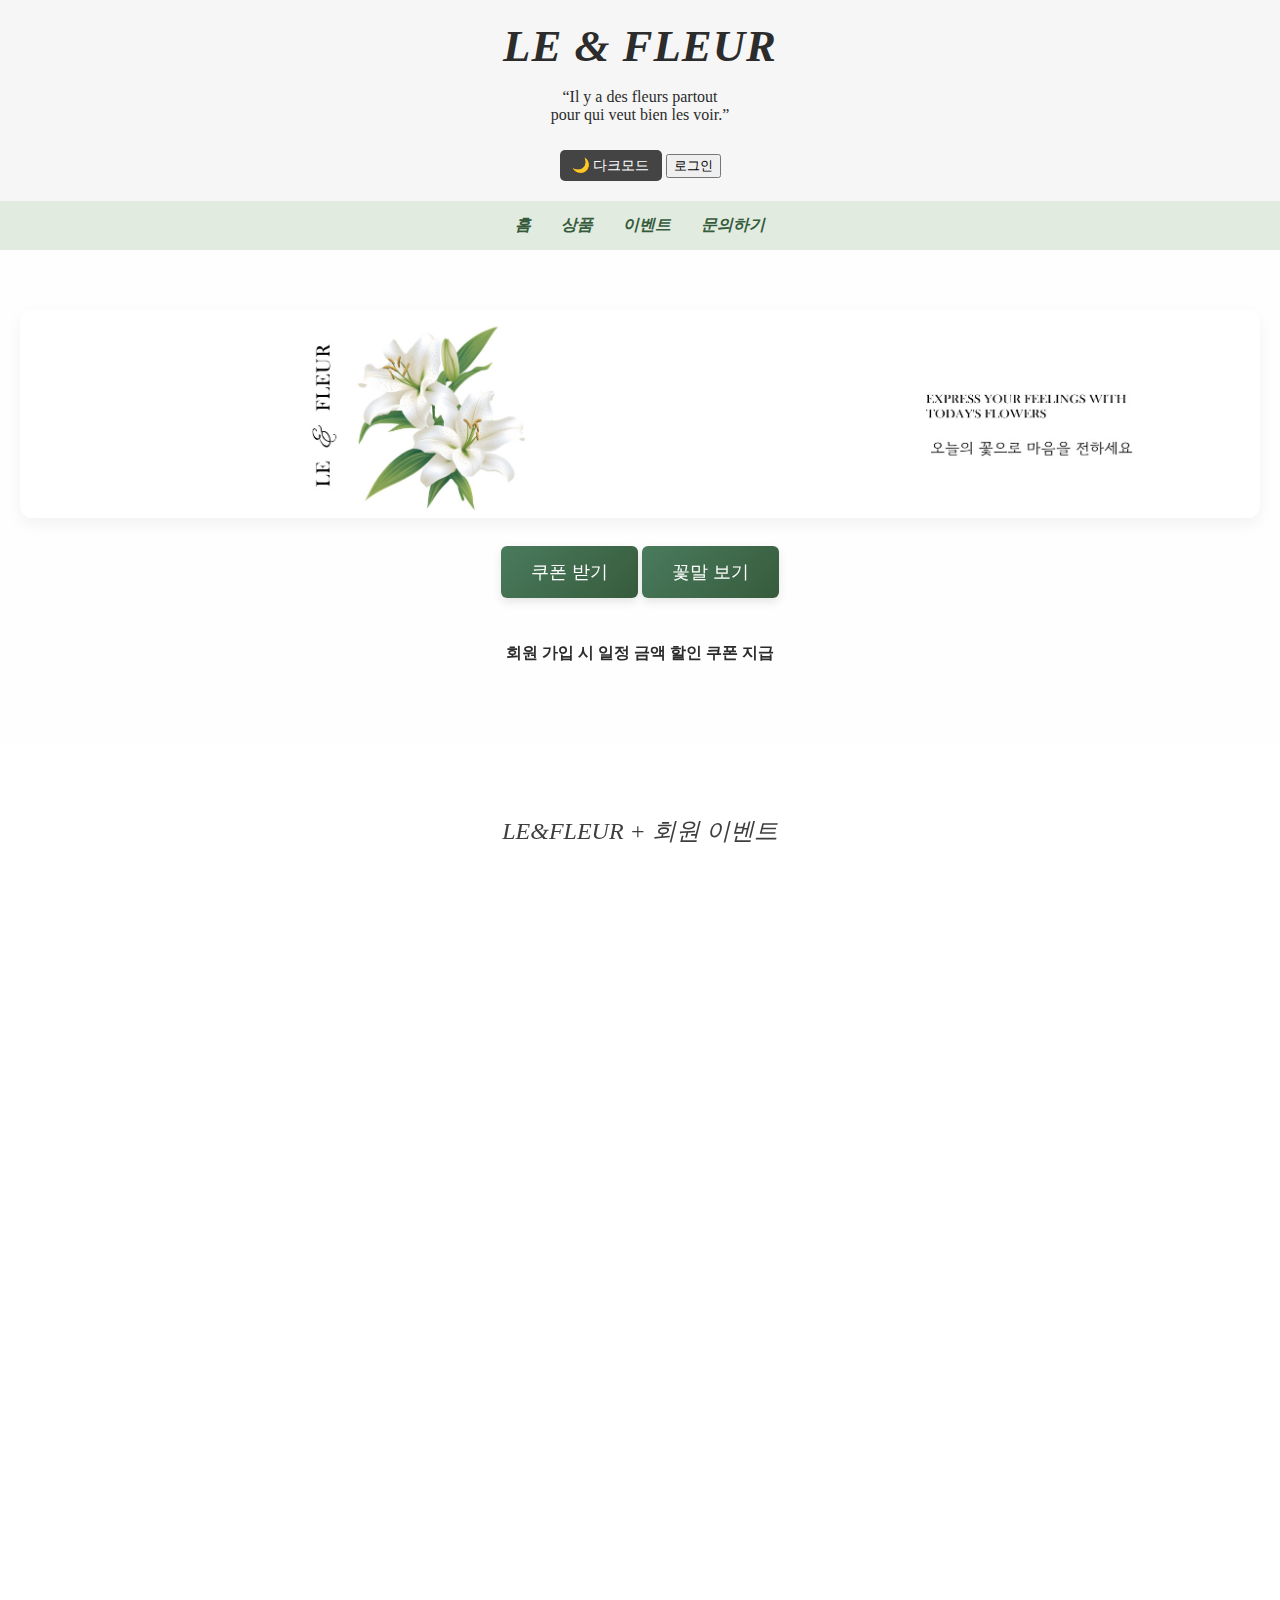
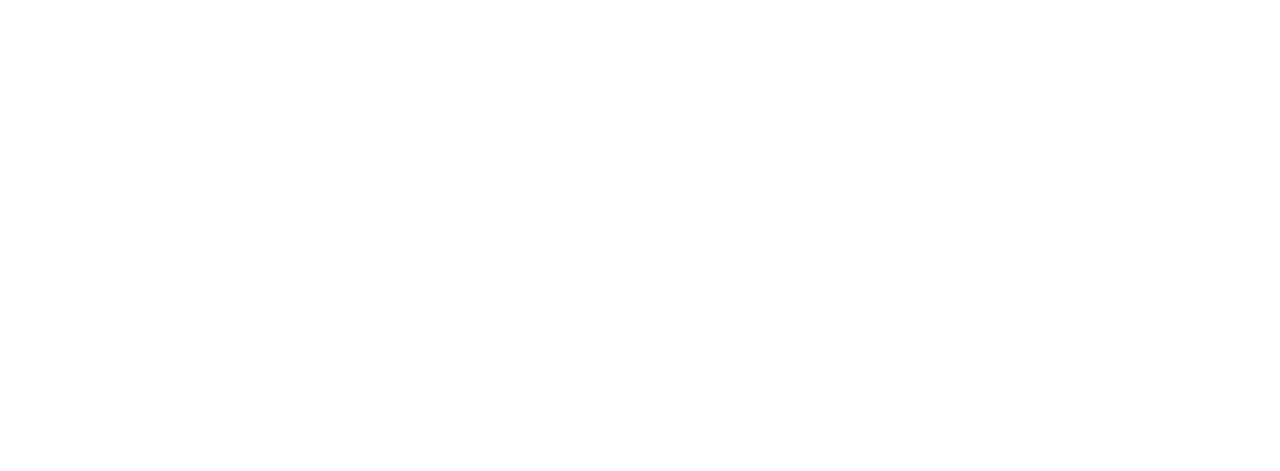
<file: index.html>
<!DOCTYPE html>
<html lang="ko">
<head>
  <meta charset="UTF-8" />
  <meta name="viewport" content="width=device-width, initial-scale=1.0" />
  <title>LE & FLEUR</title>
  <link rel="stylesheet" href="hg.css" />
</head>
<body>

  <canvas id="flowerCanvas"></canvas>

  <header>
    <h1>LE & FLEUR</h1>
    <p>“Il y a des fleurs partout<br>pour qui veut bien les voir.”</p>
    <button id="darkModeToggle">🌙 다크모드</button>
    <button onclick="openLogin()">로그인</button>  
  </header>

  <nav>
    <a href="#">홈</a>
    <a href="index2.html">상품</a>
    <a href="#">이벤트</a>
    <a href="#">문의하기</a>
  </nav>

  <section class="hero">
    <img src="main.jpg" alt="꽃집 메인 배너 이미지" />
    <button onclick="showCoupon()">쿠폰 받기</button>
    <button onclick="showRandomFlower()">꽃말 보기</button>
    <h4>회원 가입 시 일정 금액 할인 쿠폰 지급</h4>
  </section>

  <section class="section" id="eventSection">
    <h2>LE&FLEUR + 회원 이벤트</h2>
    <div class="event-text fade-in">
      <p>지금 회원가입하면 쿠폰도 드려요!</p>
      <button class="signup-button" onclick="openSignup()">회원가입 이벤트 참여</button>
    </div>
  </section>

  <div id="signupModal" class="modal">
    <div class="modal-content">
      <h3>회원가입</h3>
      <form id="signupForm">
        <input type="text" placeholder="이름" required>
        <input type="email" placeholder="이메일" required>
        <input type="password" placeholder="비밀번호" required>
        <input type="password" placeholder="비밀번호 확인" required>
        <button type="submit">가입하기</button>
        <button type="button" onclick="closeSignup()">닫기</button>
      </form>
    </div>
  </div>

  <section class="section fade-in">
    <h2>인기 상품</h2>
    <div class="products">
      <div class="product">
        <img src="rose.jpg" alt="Velours de Rose (벨벳처럼 부드러운 장미의 속삭임)" />
        <h3>Velours de Rose</h3>
        <p class="description">(벨벳처럼 부드러운 장미의 속삭임)</p>
        <p>₩35,000</p>
      </div>
      <div class="product">
        <img src="tulip.jpg" alt="Jardin de Rêve (꿈꾸는 정원, 그 속의 튤립들)" />
        <h3>Jardin de Rêve</h3>
        <p class="description">(꿈꾸는 정원, 그 속의 튤립들)</p>
        <p>₩28,000</p>
      </div>
      <div class="product">
        <img src="congratuation.jpg" alt="Fête Florale (축하의 감정을 꽃으로 전하다)" />
        <h3>Fête Florale</h3>
        <p class="description">(축하의 감정을 꽃으로 전하다)</p>
        <p>₩42,000</p>
      </div>
    </div>
  </section>

  <section class="section fade-in">
    <h2>특별 이벤트</h2>
    <img src="banner.jpg" alt="이벤트 이미지" class="event-banner" />
    <p class="event-text">6월 한 달간 구매 고객 전원에게 무료 배송 쿠폰 제공!</p>
  </section>

  <div id="loginModal" class="modal">
    <div class="modal-content">
      <h3>로그인</h3>
      <form id="loginForm">
        <input type="email" placeholder="이메일" required />
        <input type="password" placeholder="비밀번호" required />
        <button type="submit">로그인</button>
        <button type="button" onclick="closeLogin()">닫기</button>
      </form>
    </div>
  </div>

  <div id="couponModal" class="modal">
    <div class="modal-content">
      <h3>🎁 무료 배송 쿠폰!</h3>
      <p>지금 구매하시면 자동 적용됩니다.<br />감사합니다 :)</p>
      <button onclick="closeCoupon()">닫기</button>
    </div>
  </div>

  <div id="flowerModal" class="modal">
    <div class="modal-content">
      <h3>오늘의 꽃말</h3>
      <p id="flowerMessage"></p>
      <button onclick="closeFlower()">닫기</button>
    </div>
  </div>

  <script src="hg.js"></script>
</body>
</html>
</file>
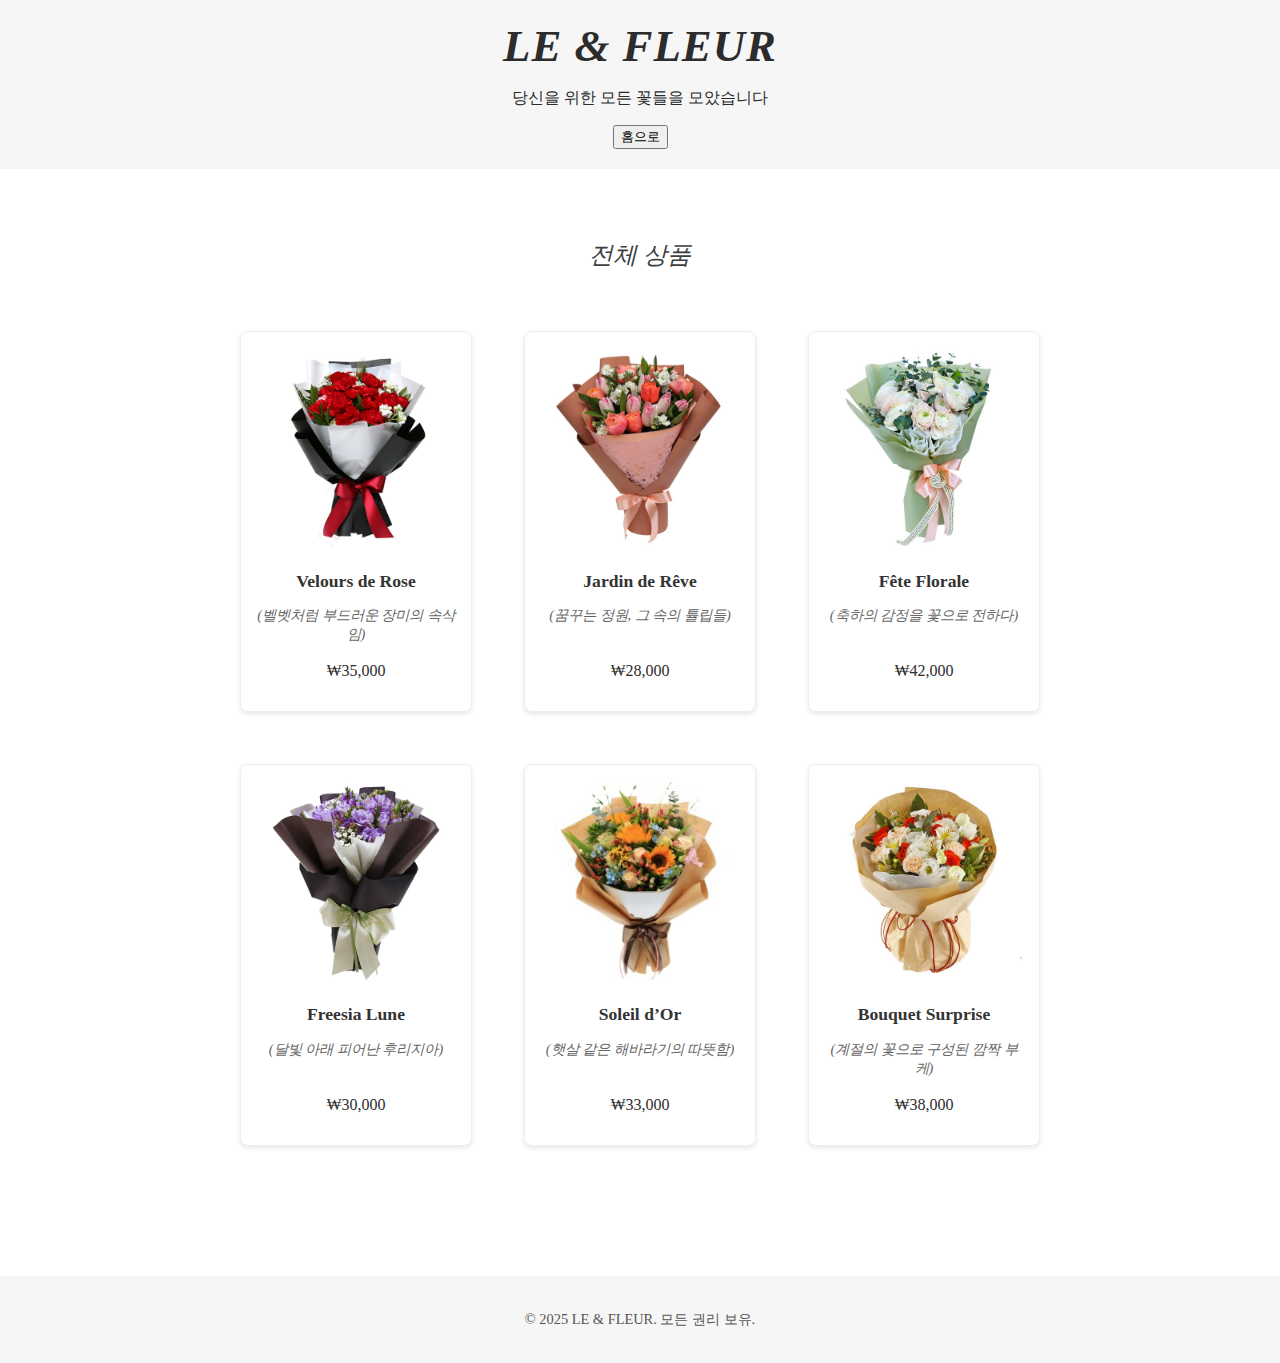
<file: index2.html>
<!DOCTYPE html>
<html lang="ko">
<head>
  <meta charset="UTF-8" />
  <meta name="viewport" content="width=device-width, initial-scale=1.0"/>
  <title>전체 상품 - LE & FLEUR</title>
  <link rel="stylesheet" href="hg.css"/>
</head>
<body>

  <header>
    <h1>LE & FLEUR</h1>
    <p>당신을 위한 모든 꽃들을 모았습니다</p>
    <a href="index.html" style="text-decoration:none;"><button>홈으로</button></a>
  </header>

  <section class="section fade-in">
    <h2>전체 상품</h2>
    <div class="products">
      <div class="product">
        <img src="rose.jpg" alt="Velours de Rose" />
        <h3>Velours de Rose</h3>
        <p class="description">(벨벳처럼 부드러운 장미의 속삭임)</p>
        <p>₩35,000</p>
      </div>
      <div class="product">
        <img src="tulip.jpg" alt="Jardin de Rêve" />
        <h3>Jardin de Rêve</h3>
        <p class="description">(꿈꾸는 정원, 그 속의 튤립들)</p>
        <p>₩28,000</p>
      </div>
      <div class="product">
        <img src="congratuation.jpg" alt="Fête Florale" />
        <h3>Fête Florale</h3>
        <p class="description">(축하의 감정을 꽃으로 전하다)</p>
        <p>₩42,000</p>
      </div>
      <div class="product">
        <img src="freesia.jpg" alt="Freesia Lune" />
        <h3>Freesia Lune</h3>
        <p class="description">(달빛 아래 피어난 후리지아)</p>
        <p>₩30,000</p>
      </div>
      <div class="product">
        <img src="sunflower.jpg" alt="Soleil d’Or" />
        <h3>Soleil d’Or</h3>
        <p class="description">(햇살 같은 해바라기의 따뜻함)</p>
        <p>₩33,000</p>
      </div>
      <div class="product">
        <img src="mixbouquet.jpg" alt="Bouquet Surprise" />
        <h3>Bouquet Surprise</h3>
        <p class="description">(계절의 꽃으로 구성된 깜짝 부케)</p>
        <p>₩38,000</p>
      </div>
    </div>
  </section>

  <footer>
    <p>© 2025 LE & FLEUR. 모든 권리 보유.</p>
  </footer>

  <script src="hg.js"></script>
</body>
</html>
</file>
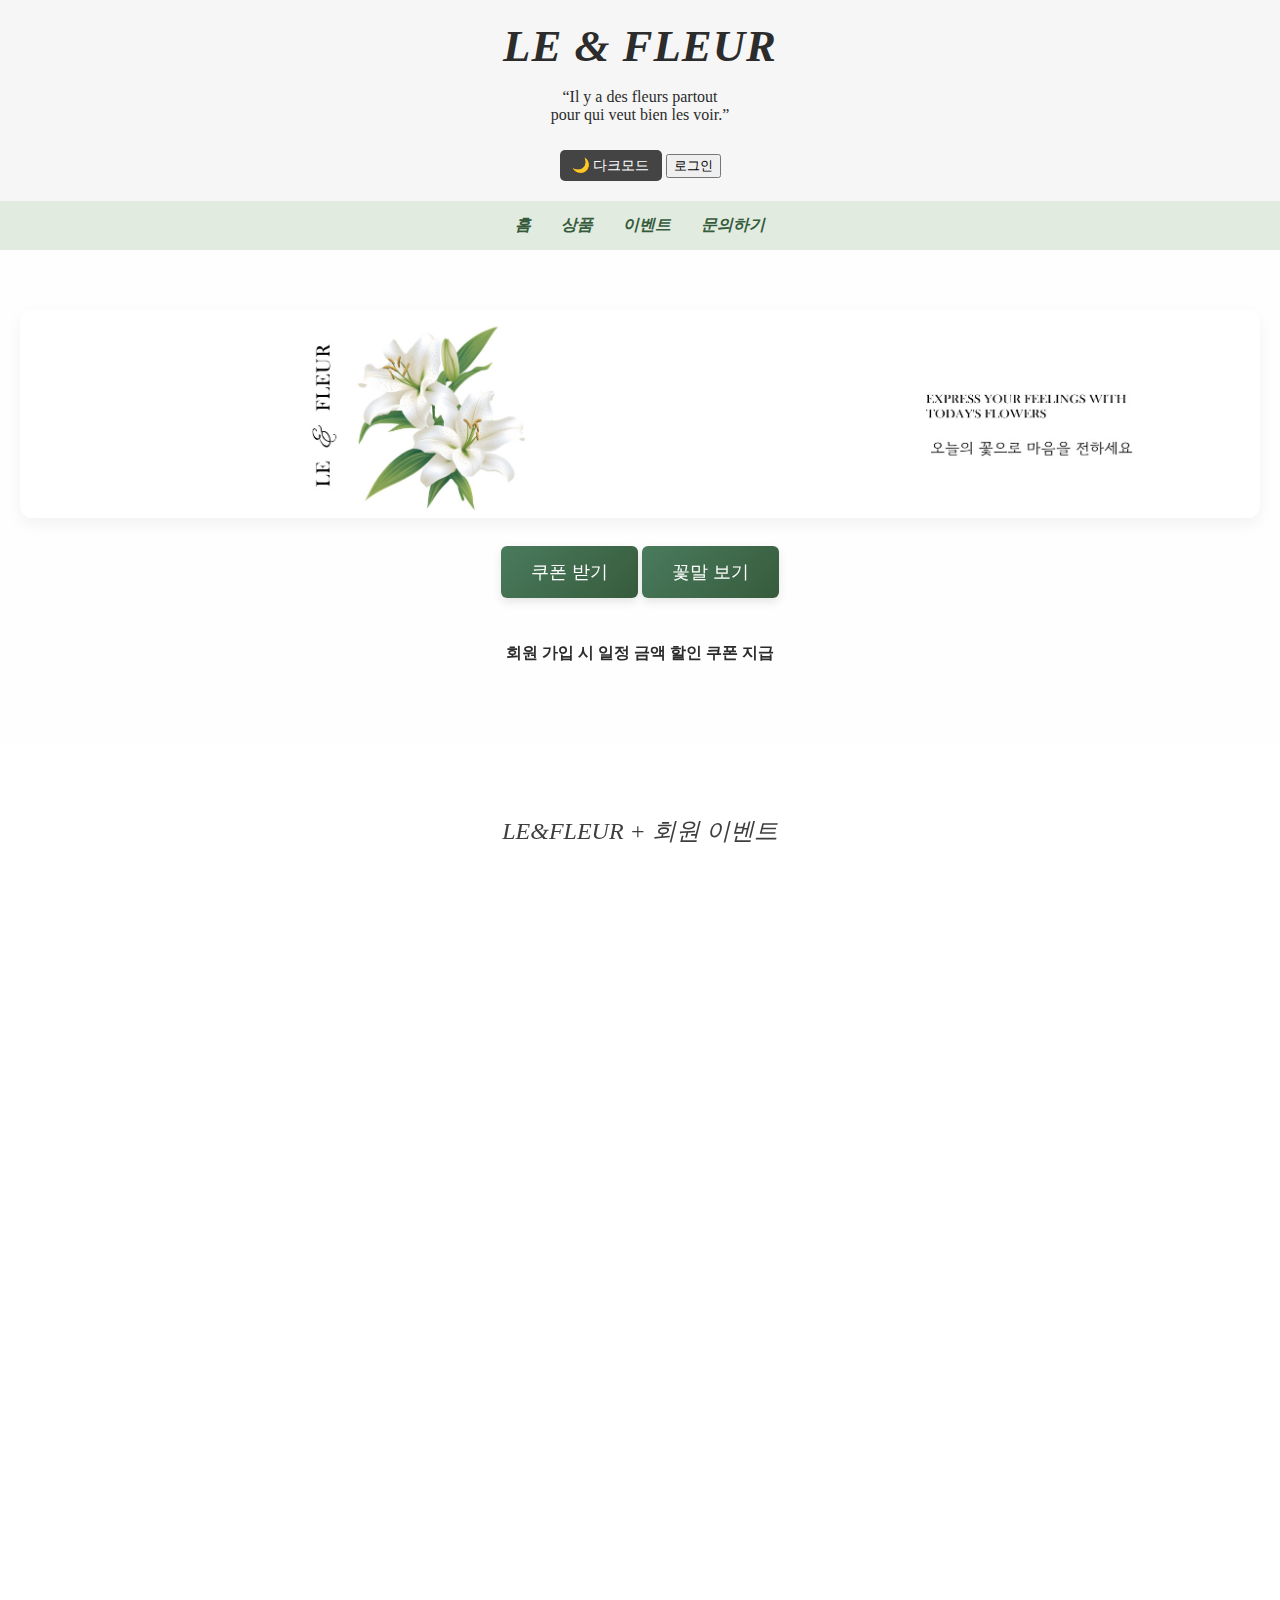
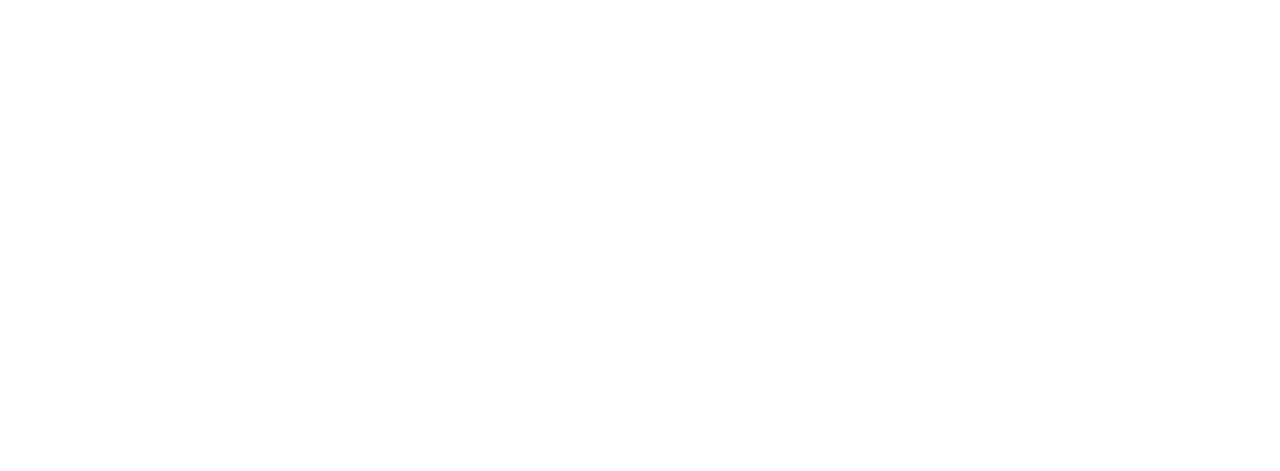
<file: 배희겸.html>
<!DOCTYPE html>
<html lang="ko">
<head>
  <meta charset="UTF-8" />
  <meta name="viewport" content="width=device-width, initial-scale=1.0" />
  <title>LE & FLEUR</title>
  <link rel="stylesheet" href="배희겸.css" />
</head>
<body>

  <canvas id="flowerCanvas"></canvas>

  <header>
    <h1>LE & FLEUR</h1>
    <p>“Il y a des fleurs partout<br>pour qui veut bien les voir.”</p>
    <button id="darkModeToggle">🌙 다크모드</button>
    <button onclick="openLogin()">로그인</button>  
  </header>

  <nav>
    <a href="#">홈</a>
    <a href="배희겸2.html">상품</a>
    <a href="#">이벤트</a>
    <a href="#">문의하기</a>
  </nav>

  <section class="hero">
    <img src="main.jpg" alt="꽃집 메인 배너 이미지" />
    <button onclick="showCoupon()">쿠폰 받기</button>
    <button onclick="showRandomFlower()">꽃말 보기</button>
    <h4>회원 가입 시 일정 금액 할인 쿠폰 지급</h4>
  </section>

  <section class="section" id="eventSection">
    <h2>LE&FLEUR + 회원 이벤트</h2>
    <div class="event-text fade-in">
      <p>지금 회원가입하면 쿠폰도 드려요!</p>
      <button class="signup-button" onclick="openSignup()">회원가입 이벤트 참여</button>
    </div>
  </section>

  <div id="signupModal" class="modal">
    <div class="modal-content">
      <h3>회원가입</h3>
      <form id="signupForm">
        <input type="text" placeholder="이름" required>
        <input type="email" placeholder="이메일" required>
        <input type="password" placeholder="비밀번호" required>
        <input type="password" placeholder="비밀번호 확인" required>
        <button type="submit">가입하기</button>
        <button type="button" onclick="closeSignup()">닫기</button>
      </form>
    </div>
  </div>

  <section class="section fade-in">
    <h2>인기 상품</h2>
    <div class="products">
      <div class="product">
        <img src="rose.jpg" alt="Velours de Rose (벨벳처럼 부드러운 장미의 속삭임)" />
        <h3>Velours de Rose</h3>
        <p class="description">(벨벳처럼 부드러운 장미의 속삭임)</p>
        <p>₩35,000</p>
      </div>
      <div class="product">
        <img src="tulip.jpg" alt="Jardin de Rêve (꿈꾸는 정원, 그 속의 튤립들)" />
        <h3>Jardin de Rêve</h3>
        <p class="description">(꿈꾸는 정원, 그 속의 튤립들)</p>
        <p>₩28,000</p>
      </div>
      <div class="product">
        <img src="congratuation.jpg" alt="Fête Florale (축하의 감정을 꽃으로 전하다)" />
        <h3>Fête Florale</h3>
        <p class="description">(축하의 감정을 꽃으로 전하다)</p>
        <p>₩42,000</p>
      </div>
    </div>
  </section>

  <section class="section fade-in">
    <h2>특별 이벤트</h2>
    <img src="banner.jpg" alt="이벤트 이미지" class="event-banner" />
    <p class="event-text">6월 한 달간 구매 고객 전원에게 무료 배송 쿠폰 제공!</p>
  </section>

  <div id="loginModal" class="modal">
    <div class="modal-content">
      <h3>로그인</h3>
      <form id="loginForm">
        <input type="email" placeholder="이메일" required />
        <input type="password" placeholder="비밀번호" required />
        <button type="submit">로그인</button>
        <button type="button" onclick="closeLogin()">닫기</button>
      </form>
    </div>
  </div>

  <div id="couponModal" class="modal">
    <div class="modal-content">
      <h3>🎁 무료 배송 쿠폰!</h3>
      <p>지금 구매하시면 자동 적용됩니다.<br />감사합니다 :)</p>
      <button onclick="closeCoupon()">닫기</button>
    </div>
  </div>

  <div id="flowerModal" class="modal">
    <div class="modal-content">
      <h3>오늘의 꽃말</h3>
      <p id="flowerMessage"></p>
      <button onclick="closeFlower()">닫기</button>
    </div>
  </div>

  <script src="배희겸.js"></script>
</body>
</html>
</file>
<file: hg.css>
body {
  margin: 0;
  font-family: 'Noto Serif KR', serif;
  background-color: #ffffff;
  color: #2c2c2c;
  scroll-behavior: smooth;
}

header {
  background-color: #f6f6f6;
  padding: 20px;
  text-align: center;
}

header h1 {
  margin: 0;
  font-size: 2.8rem;
  font-style: italic;
  letter-spacing: 1px;
}

nav {
  background-color: #e2ebe0;
  display: flex;
  justify-content: center;
  gap: 30px;
  padding: 14px;
  font-family: 'Georgia', serif;
}

nav a {
  color: #365b3c;
  text-decoration: none;
  font-weight: bold;
  font-style: italic;
  transition: color 0.3s;
}

nav a:hover {
  color: #2a4630;
}

.hero {
  text-align: center;
  padding: 60px 20px;
  background-color: #fefefe;
}

.hero img {
  max-width: 100%;
  height: auto;
  border-radius: 12px;
  box-shadow: 0 6px 16px rgba(0, 0, 0, 0.05);
}

.hero button {
  margin: 24px 0;
  padding: 14px 30px;
  font-size: 1.1rem;
  background: linear-gradient(135deg, #4a7b5d, #365b3c);
  color: white;
  border: none;
  border-radius: 6px;
  cursor: pointer;
  box-shadow: 0 4px 10px rgba(0, 0, 0, 0.1);
  transition: background 0.3s, transform 0.2s;
}

.hero button:hover {
  background: linear-gradient(135deg, #365b3c, #2a4630);
  transform: translateY(-2px);
}

.fixed-buttons {
  position: fixed;
  bottom: 20px;   
  right: 20px;   
  display: flex;
  flex-direction: column;
  gap: 10px;
  z-index: 1000; 
}

.fixed-buttons button {
  padding: 12px 20px;
  font-size: 1rem;
  background: linear-gradient(135deg, #4a7b5d, #365b3c);
  color: white;
  border: none;
  border-radius: 6px;
  cursor: pointer;
  box-shadow: 0 4px 10px rgba(0,0,0,0.1);
  transition: background 0.3s;
}

.fixed-buttons button:hover {
  background: linear-gradient(135deg, #365b3c, #2a4630);
}


.hero h2 {
  font-size: 1.8rem;
  color: #3e3e3e;
  font-style: italic;
}

.section {
  padding: 50px 20px;
  max-width: 1000px;
  margin: auto;
}

.section h2 {
  text-align: center;
  margin-bottom: 30px;
  font-style: italic;
  font-weight: normal;
  color: #3e3e3e;
}

.products {
  display: grid;
  grid-template-columns: repeat(auto-fit, minmax(220px, 1fr));
  gap: 24px;
}

.product {
  text-align: center;
  padding: 15px;
  border: 1px solid #eee;
  border-radius: 8px;
  background-color: #fff;
  box-shadow: 0 2px 5px rgba(0,0,0,0.1);
  margin: 10px;
  width: 250px;
  display: inline-block;
  vertical-align: top;
}

.product img {
  width: 100%;
  height: auto;
  border-radius: 8px;
}

.product h3 {
  margin: 10px 0 5px;
  font-size: 1.1rem;
  color: #333;
}

.description {
  font-size: 0.9rem;
  color: #666;
  margin-bottom: 10px;
  font-style: italic;
  min-height: 40px; 
}

.product:hover {
  transform: translateY(-5px);
}

.product img {
  max-width: 100%;
  height: auto;
  border-radius: 10px;
  margin-bottom: 10px;
}

footer {
  background-color: #f6f6f6;
  text-align: center;
  padding: 20px;
  margin-top: 50px;
  font-size: 0.9rem;
  color: #555;
}

.event-banner {
  max-width: 100%;
  border-radius: 10px;
}

.event-text {
  text-align: center;
  margin-top: 10px;
}

.modal {
  display: none;
  position: fixed;
  z-index: 999;
  left: 0; top: 0;
  width: 100%;
  height: 100%;
  background-color: rgba(0,0,0,0.5);
  animation: fadeIn 0.3s ease-out;
}

.modal-content {
  background-color: #fff;
  padding: 30px 20px;
  width: 90%;
  max-width: 400px;
  margin: 10% auto;
  border-radius: 10px;
  text-align: center;
  box-shadow: 0 10px 25px rgba(0,0,0,0.2);
  animation: slideIn 0.3s ease-out;
}

.modal-content h3 {
  margin-bottom: 20px;
  font-size: 1.5rem;
}

.modal-content input {
  width: 90%;
  margin: 8px 0;
  padding: 10px;
  border: 1px solid #ccc;
  border-radius: 6px;
  font-size: 1rem;
}

.modal-content button {
  margin-top: 12px;
  padding: 10px 20px;
  background-color: #365b3c;
  color: #fff;
  border: none;
  border-radius: 6px;
  cursor: pointer;
  transition: background 0.3s;
}

.modal-content button:hover {
  background-color: #2a4630;
}

.signup-button {
  padding: 10px 20px;
  background-color: #4a7b5d;
  color: white;
  border: none;
  border-radius: 8px;
  font-size: 1rem;
  cursor: pointer;
  transition: background 0.3s ease;
}

.signup-button:hover {
  background-color: #365b3c;
}

.modal {
  display: none;
  position: fixed;
  z-index: 999;
  left: 0; top: 0;
  width: 100%;
  height: 100%;
  background-color: rgba(0,0,0,0.5);
  animation: fadeIn 0.3s ease-out;
}

.modal-content {
  background: #fff;
  width: 90%;
  max-width: 400px;
  margin: 10% auto;
  padding: 30px 20px;
  border-radius: 12px;
  text-align: center;
  box-shadow: 0 10px 25px rgba(0,0,0,0.2);
  animation: slideIn 0.3s ease-out;
}

.modal-content input {
  display: block;
  width: 90%;
  margin: 10px auto;
  padding: 10px;
  border: 1px solid #ccc;
  border-radius: 6px;
  font-size: 1rem;
}

.modal-content button {
  margin-top: 14px;
  padding: 10px 20px;
  background-color: #365b3c;
  color: #fff;
  border: none;
  border-radius: 6px;
  cursor: pointer;
}

.modal-content button:hover {
  background-color: #2a4630;
}


.modal-content button:hover {
  background-color: #2a4630;
}

@keyframes fadeIn {
  from { opacity: 0 }
  to { opacity: 1 }
}

@keyframes slideIn {
  from { transform: translateY(-20px); opacity: 0 }
  to { transform: translateY(0); opacity: 1 }
}

@media (max-width: 600px) {
  nav {
    flex-direction: column;
    align-items: center;
  }
}

#flowerCanvas {
  position: fixed;
  top: 0;
  left: 0;
  z-index: -10;
  width: 100%;
  height: 100%;
  pointer-events: none;
}

#darkModeToggle {
  margin-top: 10px;
  padding: 6px 12px;
  font-size: 0.9rem;
  background-color: #444;
  color: #fff;
  border: none;
  border-radius: 5px;
  cursor: pointer;
}

body.dark {
  background-color: #1e1e1e;
  color: #eee;
}

body.dark header,
body.dark footer {
  background-color: #333;
  color: #eee;
}

body.dark .product {
  background-color: #2c2c2c;
}

.fade-in {
  opacity: 0;
  transform: translateY(30px);
  transition: opacity 0.6s ease-out, transform 0.6s ease-out;
}

.fade-in.visible {
  opacity: 1;
  transform: translateY(0);
}

.products {
  display: flex;
  flex-wrap: wrap;
  gap: 32px; 
  justify-content: center;
  padding: 20px;
}

.product {
  width: 200px;
  text-align: center;
}

.petal {
  position: fixed;
  top: -40px;
  width: 16px;
  height: 16px;
  background-color: rgba(144, 238, 144, 0.4);
  border-radius: 50%;
  animation: fall 7s linear infinite;
  pointer-events: none;
  z-index: 10;
}

@keyframes fall {
  0% {
    transform: translateY(0) rotate(0deg);
    opacity: 1;
  }
  100% {
    transform: translateY(100vh) rotate(360deg);
    opacity: 0;
  }
}
</file>
<file: 배희겸.css>
body {
  margin: 0;
  font-family: 'Noto Serif KR', serif;
  background-color: #ffffff;
  color: #2c2c2c;
  scroll-behavior: smooth;
}

header {
  background-color: #f6f6f6;
  padding: 20px;
  text-align: center;
}

header h1 {
  margin: 0;
  font-size: 2.8rem;
  font-style: italic;
  letter-spacing: 1px;
}

nav {
  background-color: #e2ebe0;
  display: flex;
  justify-content: center;
  gap: 30px;
  padding: 14px;
  font-family: 'Georgia', serif;
}

nav a {
  color: #365b3c;
  text-decoration: none;
  font-weight: bold;
  font-style: italic;
  transition: color 0.3s;
}

nav a:hover {
  color: #2a4630;
}

.hero {
  text-align: center;
  padding: 60px 20px;
  background-color: #fefefe;
}

.hero img {
  max-width: 100%;
  height: auto;
  border-radius: 12px;
  box-shadow: 0 6px 16px rgba(0, 0, 0, 0.05);
}

.hero button {
  margin: 24px 0;
  padding: 14px 30px;
  font-size: 1.1rem;
  background: linear-gradient(135deg, #4a7b5d, #365b3c);
  color: white;
  border: none;
  border-radius: 6px;
  cursor: pointer;
  box-shadow: 0 4px 10px rgba(0, 0, 0, 0.1);
  transition: background 0.3s, transform 0.2s;
}

.hero button:hover {
  background: linear-gradient(135deg, #365b3c, #2a4630);
  transform: translateY(-2px);
}

.fixed-buttons {
  position: fixed;
  bottom: 20px;   
  right: 20px;   
  display: flex;
  flex-direction: column;
  gap: 10px;
  z-index: 1000; 
}

.fixed-buttons button {
  padding: 12px 20px;
  font-size: 1rem;
  background: linear-gradient(135deg, #4a7b5d, #365b3c);
  color: white;
  border: none;
  border-radius: 6px;
  cursor: pointer;
  box-shadow: 0 4px 10px rgba(0,0,0,0.1);
  transition: background 0.3s;
}

.fixed-buttons button:hover {
  background: linear-gradient(135deg, #365b3c, #2a4630);
}


.hero h2 {
  font-size: 1.8rem;
  color: #3e3e3e;
  font-style: italic;
}

.section {
  padding: 50px 20px;
  max-width: 1000px;
  margin: auto;
}

.section h2 {
  text-align: center;
  margin-bottom: 30px;
  font-style: italic;
  font-weight: normal;
  color: #3e3e3e;
}

.products {
  display: grid;
  grid-template-columns: repeat(auto-fit, minmax(220px, 1fr));
  gap: 24px;
}

.product {
  text-align: center;
  padding: 15px;
  border: 1px solid #eee;
  border-radius: 8px;
  background-color: #fff;
  box-shadow: 0 2px 5px rgba(0,0,0,0.1);
  margin: 10px;
  width: 250px;
  display: inline-block;
  vertical-align: top;
}

.product img {
  width: 100%;
  height: auto;
  border-radius: 8px;
}

.product h3 {
  margin: 10px 0 5px;
  font-size: 1.1rem;
  color: #333;
}

.description {
  font-size: 0.9rem;
  color: #666;
  margin-bottom: 10px;
  font-style: italic;
  min-height: 40px; 
}

.product:hover {
  transform: translateY(-5px);
}

.product img {
  max-width: 100%;
  height: auto;
  border-radius: 10px;
  margin-bottom: 10px;
}

footer {
  background-color: #f6f6f6;
  text-align: center;
  padding: 20px;
  margin-top: 50px;
  font-size: 0.9rem;
  color: #555;
}

.event-banner {
  max-width: 100%;
  border-radius: 10px;
}

.event-text {
  text-align: center;
  margin-top: 10px;
}

.modal {
  display: none;
  position: fixed;
  z-index: 999;
  left: 0; top: 0;
  width: 100%;
  height: 100%;
  background-color: rgba(0,0,0,0.5);
  animation: fadeIn 0.3s ease-out;
}

.modal-content {
  background-color: #fff;
  padding: 30px 20px;
  width: 90%;
  max-width: 400px;
  margin: 10% auto;
  border-radius: 10px;
  text-align: center;
  box-shadow: 0 10px 25px rgba(0,0,0,0.2);
  animation: slideIn 0.3s ease-out;
}

.modal-content h3 {
  margin-bottom: 20px;
  font-size: 1.5rem;
}

.modal-content input {
  width: 90%;
  margin: 8px 0;
  padding: 10px;
  border: 1px solid #ccc;
  border-radius: 6px;
  font-size: 1rem;
}

.modal-content button {
  margin-top: 12px;
  padding: 10px 20px;
  background-color: #365b3c;
  color: #fff;
  border: none;
  border-radius: 6px;
  cursor: pointer;
  transition: background 0.3s;
}

.modal-content button:hover {
  background-color: #2a4630;
}

.signup-button {
  padding: 10px 20px;
  background-color: #4a7b5d;
  color: white;
  border: none;
  border-radius: 8px;
  font-size: 1rem;
  cursor: pointer;
  transition: background 0.3s ease;
}

.signup-button:hover {
  background-color: #365b3c;
}

.modal {
  display: none;
  position: fixed;
  z-index: 999;
  left: 0; top: 0;
  width: 100%;
  height: 100%;
  background-color: rgba(0,0,0,0.5);
  animation: fadeIn 0.3s ease-out;
}

.modal-content {
  background: #fff;
  width: 90%;
  max-width: 400px;
  margin: 10% auto;
  padding: 30px 20px;
  border-radius: 12px;
  text-align: center;
  box-shadow: 0 10px 25px rgba(0,0,0,0.2);
  animation: slideIn 0.3s ease-out;
}

.modal-content input {
  display: block;
  width: 90%;
  margin: 10px auto;
  padding: 10px;
  border: 1px solid #ccc;
  border-radius: 6px;
  font-size: 1rem;
}

.modal-content button {
  margin-top: 14px;
  padding: 10px 20px;
  background-color: #365b3c;
  color: #fff;
  border: none;
  border-radius: 6px;
  cursor: pointer;
}

.modal-content button:hover {
  background-color: #2a4630;
}


.modal-content button:hover {
  background-color: #2a4630;
}

@keyframes fadeIn {
  from { opacity: 0 }
  to { opacity: 1 }
}

@keyframes slideIn {
  from { transform: translateY(-20px); opacity: 0 }
  to { transform: translateY(0); opacity: 1 }
}

@media (max-width: 600px) {
  nav {
    flex-direction: column;
    align-items: center;
  }
}

#flowerCanvas {
  position: fixed;
  top: 0;
  left: 0;
  z-index: -10;
  width: 100%;
  height: 100%;
  pointer-events: none;
}

#darkModeToggle {
  margin-top: 10px;
  padding: 6px 12px;
  font-size: 0.9rem;
  background-color: #444;
  color: #fff;
  border: none;
  border-radius: 5px;
  cursor: pointer;
}

body.dark {
  background-color: #1e1e1e;
  color: #eee;
}

body.dark header,
body.dark footer {
  background-color: #333;
  color: #eee;
}

body.dark .product {
  background-color: #2c2c2c;
}

.fade-in {
  opacity: 0;
  transform: translateY(30px);
  transition: opacity 0.6s ease-out, transform 0.6s ease-out;
}

.fade-in.visible {
  opacity: 1;
  transform: translateY(0);
}

.products {
  display: flex;
  flex-wrap: wrap;
  gap: 32px; 
  justify-content: center;
  padding: 20px;
}

.product {
  width: 200px;
  text-align: center;
}

.petal {
  position: fixed;
  top: -40px;
  width: 16px;
  height: 16px;
  background-color: rgba(144, 238, 144, 0.4);
  border-radius: 50%;
  animation: fall 7s linear infinite;
  pointer-events: none;
  z-index: 10;
}

@keyframes fall {
  0% {
    transform: translateY(0) rotate(0deg);
    opacity: 1;
  }
  100% {
    transform: translateY(100vh) rotate(360deg);
    opacity: 0;
  }
}
</file>
